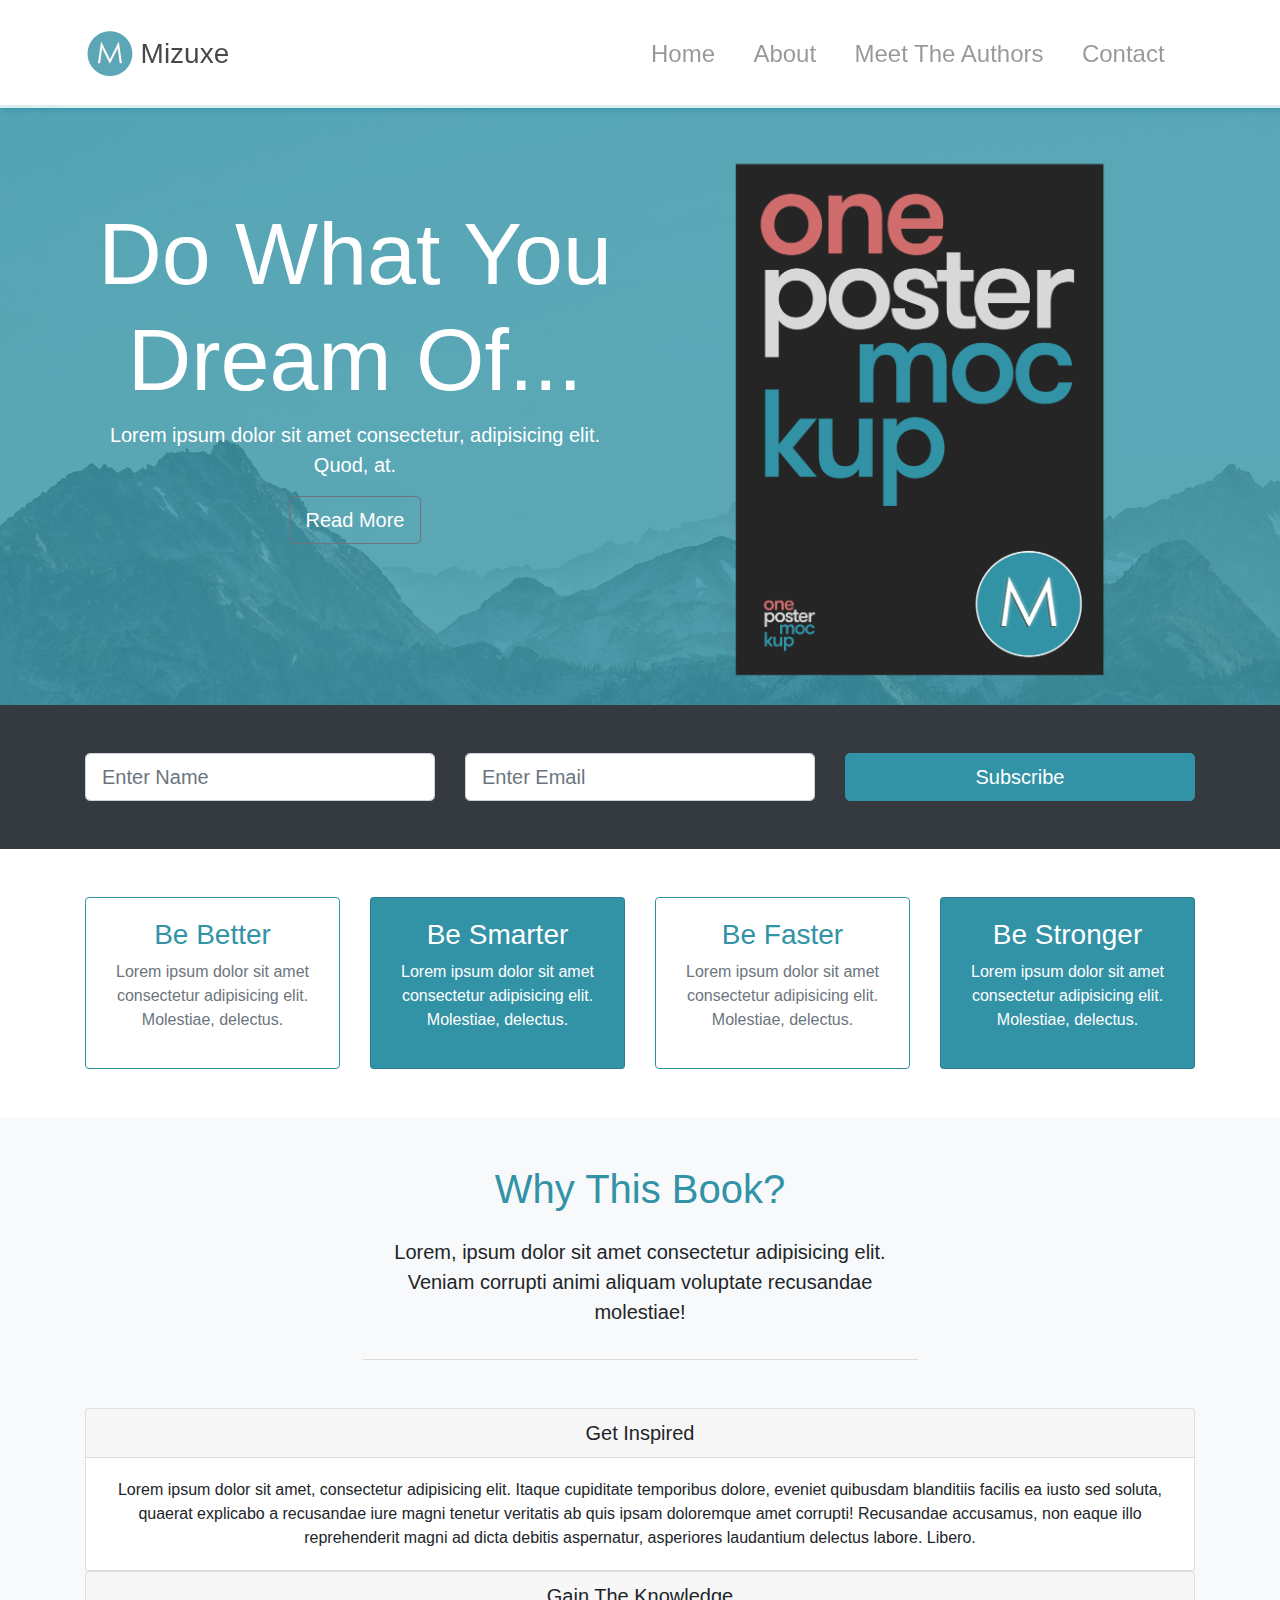
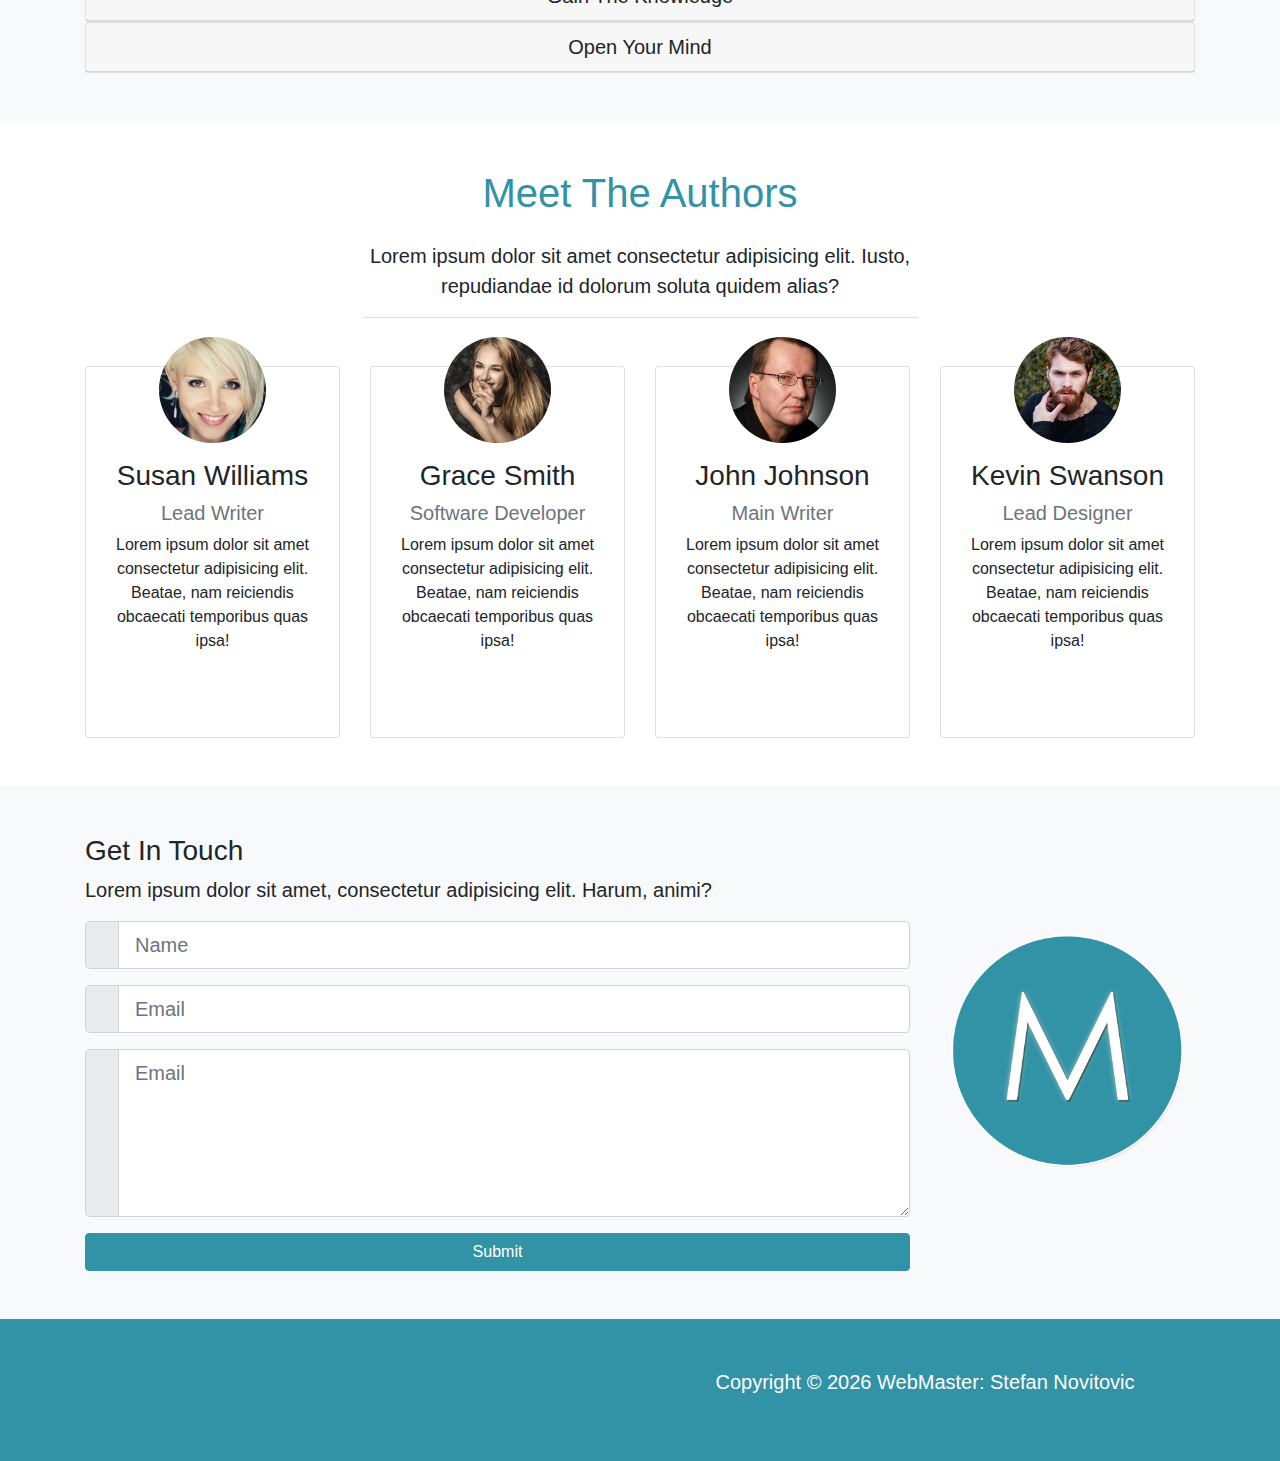
<file: mazux - finished/index.html>
<!DOCTYPE html>
<html lang="en">

<head>
  <meta charset="UTF-8">
  <meta name="viewport" content="width=device-width, initial-scale=1.0">
  <meta http-equiv="X-UA-Compatible" content="ie=edge">
  <link rel="stylesheet" href="https://use.fontawesome.com/releases/v5.0.13/css/all.css" integrity="sha384-DNOHZ68U8hZfKXOrtjWvjxusGo9WQnrNx2sqG0tfsghAvtVlRW3tvkXWZh58N9jp"
    crossorigin="anonymous">
  <link rel="stylesheet" href="css/bootstrap.css">
  <link rel="stylesheet" href="css/style.css">
  <title>Mizuxe by SN</title>
</head>

<body id="home" data-spy="scroll" data-target="#main-nav">
  <!-- Navigation Section -->
      <nav class="navbar navbar-expand-md navbar-light fixed-top py-4" id="main-nav">
        <div class="container">
          <a href="#home" class="navbar-brand">
            <img src="img/mlogo.png" alt="" width="50" height="50">
            <h3 class="d-inline align-middle">Mizuxe</h3>
          </a>
          <button class="navbar-toggler" data-toggle="collapse" data-target="#navbarCollapse">
            <span class="navbar-toggler-icon"></span>
          </button>
          <div class="collapse navbar-collapse" id="navbarCollapse">
            <ul class="navbar-nav ml-auto">
              <li class="nav-item">
                <a href="#home" class="nav-link">Home</a>
              </li>
              <li class="nav-item">
                <a href="#about" class="nav-link">About</a>
              </li>
              <li class="nav-item">
                <a href="#authors" class="nav-link">Meet The Authors</a>
              </li>
              <li class="nav-item">
                <a href="#contact" class="nav-link">Contact</a>
              </li>
            </ul>

          </div>
        </div>
      </nav>

    <!-- Showcase -->
    <section id="showcase" class="py-5">
      <div class="primary-overlay text-white">
        <div class="container">
          <div class="row">
            <div class="col-lg-6 text-center">
              <h1 class="display-2 mt-5 pt-5">
                Do What You Dream Of...
              </h1>
              <p class="lead">Lorem ipsum dolor sit amet consectetur, adipisicing elit. Quod, at.</p>
              <a href="" class="btn btn-outline-secondary btn-lg text-white">
               <i class="fas fa-arrow-right"></i> Read More
              </a>
            </div>
            <div class="col-lg-6">
                <img src="img/book.png" alt="book" class="img-fluid d-none d-lg-block">
            </div>

          </div>
        </div>
      </div>
    </section>

    <!-- Newsletter -->
    <section id="newsletter" class="bg-dark text-white py-5">
      <div class="container">
        <div class="row">
          <div class="col-md-4">
              <input type="text" class="form-control form-control-lg mb-resp" placeholder="Enter Name">
          </div>
          <div class="col-md-4">
              <input type="email" class="form-control form-control-lg mb-resp" placeholder="Enter Email">
          </div>
          <div class="col-md-4">
              <button class="btn btn-primary btn-lg btn-block">
                <i class="fas fa-envelope-open-o"></i>Subscribe
              </button>
          </div>
        </div>
      </div>
    </section>

    <!-- Boxes -->
    <section id="boxes" class="py-5">
      <div class="container">
        <div class="row">
          <div class="col-md-3">
            <div class="card text-center border-primary mb-resp">
              <div class="card-body">
                <h3 class="text-primary">
                  Be Better
                </h3>
                <p class="text-muted">Lorem ipsum dolor sit amet consectetur adipisicing elit. Molestiae, delectus.</p>
              </div>
            </div>
          </div>
          <div class="col-md-3">
            <div class="card text-center bg-primary text-white mb-resp">
                <div class="card-body">
                  <h3 class="text-white">
                    Be Smarter
                  </h3>
                  <p>Lorem ipsum dolor sit amet consectetur adipisicing elit. Molestiae, delectus.</p>
                </div>
              </div>
          </div>
          <div class="col-md-3">
            <div class="card text-center border-primary mb-resp">
                <div class="card-body">
                  <h3 class="text-primary">
                    Be Faster
                  </h3>
                  <p class="text-muted">Lorem ipsum dolor sit amet consectetur adipisicing elit. Molestiae, delectus.</p>
                </div>
              </div>
          </div>
          <div class="col-md-3">
            <div class="card text-center bg-primary text-white">
              <div class="card-body">
                <h3 class="text-white">
                  Be Stronger
                </h3>
                <p>Lorem ipsum dolor sit amet consectetur adipisicing elit. Molestiae, delectus.</p>
              </div>
            </div></div>
        </div>
      </div>
    </section>

    <!-- About / Why Section -->
    <section id="about" class="py-5 text-center bg-light">
      <div class="container">
        <div class="row">
          <div class="col">
            <div class="info-header mb-5">
              <h1 class="text-primary pb-3">
                Why This Book?
              </h1>
              <p class="lead pb-3">
                Lorem, ipsum dolor sit amet consectetur adipisicing elit. Veniam corrupti animi aliquam voluptate recusandae molestiae!
              </p>
            </div>
            <!-- Accordion -->
            <div id="accordion">
              <div class="card">
                <div class="card-header">

                  <h5 class="mb-0">
                    <div href="#collapse1" data-toggle="collapse" data-parent="#accordion">
                      <i class="fas fa-arrow-circle-down"></i>Get Inspired
                    </div>
                  </h5>
                </div>
                <div id="collapse1" class="collapse show">
                  <div class="card-body">
                    Lorem ipsum dolor sit amet, consectetur adipisicing elit. Itaque cupiditate temporibus dolore, 
                    eveniet quibusdam blanditiis facilis ea iusto sed soluta, quaerat explicabo a recusandae iure
                     magni tenetur veritatis ab quis ipsam doloremque amet corrupti! Recusandae accusamus, non eaque
                     illo reprehenderit magni ad dicta debitis aspernatur, asperiores laudantium delectus labore. Libero.
                  </div>
                </div>
              </div>

              <div class="card">
                  <div class="card-header">
  
                    <h5 class="mb-0">
                      <div href="#collapse2" data-toggle="collapse" data-parent="#accordion">
                        <i class="fas fa-arrow-circle-down"></i>Gain The Knowledge
                      </div>
                    </h5>
                  </div>
                  <div id="collapse2" class="collapse">
                    <div class="card-body">
                      Lorem ipsum dolor sit amet, consectetur adipisicing elit. Itaque cupiditate temporibus dolore, 
                      eveniet quibusdam blanditiis facilis ea iusto sed soluta, quaerat explicabo a recusandae iure
                       magni tenetur veritatis ab quis ipsam doloremque amet corrupti! Recusandae accusamus, non eaque
                       illo reprehenderit magni ad dicta debitis aspernatur, asperiores laudantium delectus labore. Libero.
                    </div>
                  </div>
                </div>

                <div class="card">
                    <div class="card-header">
    
                      <h5 class="mb-0">
                        <div href="#collapse3" data-toggle="collapse" data-parent="#accordion">
                          <i class="fas fa-arrow-circle-down"></i>Open Your Mind
                        </div>
                      </h5>
                    </div>
                    <div id="collapse3" class="collapse">
                      <div class="card-body">
                        Lorem ipsum dolor sit amet, consectetur adipisicing elit. Itaque cupiditate temporibus dolore, 
                        eveniet quibusdam blanditiis facilis ea iusto sed soluta, quaerat explicabo a recusandae iure
                         magni tenetur veritatis ab quis ipsam doloremque amet corrupti! Recusandae accusamus, non eaque
                         illo reprehenderit magni ad dicta debitis aspernatur, asperiores laudantium delectus labore. Libero.
                      </div>
                    </div>
                  </div>
            </div>
          </div>
        </div>
      </div>
    </section>

    <!-- Authors -->

    <section id="authors" class="my-5 text-center">
      <div class="container">
        <div class="row">
          <div class="col">
            <div class="info-header mb-5">
              <h1 class="text-primary pb-3">
                  Meet The Authors
              </h1>
              <p class="lead">
                Lorem ipsum dolor sit amet consectetur adipisicing elit. Iusto, repudiandae id dolorum soluta quidem alias?
              </p>
            </div>
          </div>
        </div>

            <div class="row">
              <div class="col-lg-3 col-md-6">
                <div class="card">
                  <div class="card-body">
                    <img src="img/person1.jpg" alt="" class="img-fluid rounded-circle w-50 mb-3">
                    <h3>Susan Williams</h3>
                    <h5 class="text-muted">Lead Writer</h5>
                    <p>Lorem ipsum dolor sit amet consectetur adipisicing elit. Beatae, nam reiciendis obcaecati temporibus quas ipsa!</p>
                    <div class="d-flex justify-content-center">
                      <div class="p-4">
                        <a href="https://facebook.com">
                          <i class="fab fa-facebook">
                          </i>
                        </a>
                      </div>
                      <div class="p-4">
                          <a href="https://twitter.com">
                            <i class="fab fa-twitter">
                            </i>
                          </a>
                      </div>
                      <div class="p-4">
                          <a href="https://instagram.com">
                            <i class="fab fa-instagram">
                            </i>
                          </a>
                    </div>
                  </div>
                </div>
              </div>
            </div>
            <div class="col-lg-3 col-md-6">
                <div class="card">
                  <div class="card-body">
                    <img src="img/person2.jpg" alt="" class="img-fluid rounded-circle w-50 mb-3">
                    <h3>Grace Smith</h3>
                    <h5 class="text-muted">Software Developer</h5>
                    <p>Lorem ipsum dolor sit amet consectetur adipisicing elit. Beatae, nam reiciendis obcaecati temporibus quas ipsa!</p>
                    <div class="d-flex justify-content-center">
                      <div class="p-4">
                        <a href="https://facebook.com">
                          <i class="fab fa-facebook">
                          </i>
                        </a>
                      </div>
                      <div class="p-4">
                          <a href="https://twitter.com">
                            <i class="fab fa-twitter">
                            </i>
                          </a>
                      </div>
                      <div class="p-4">
                          <a href="https://instagram.com">
                            <i class="fab fa-instagram">
                            </i>
                          </a>
                    </div>
                  </div>
                </div>
              </div>
            </div>

            <div class="col-lg-3 col-md-6">
                <div class="card">
                  <div class="card-body">
                    <img src="img/person3.jpg" alt="" class="img-fluid rounded-circle w-50 mb-3">
                    <h3>John Johnson</h3>
                    <h5 class="text-muted">Main Writer</h5>
                    <p>Lorem ipsum dolor sit amet consectetur adipisicing elit. Beatae, nam reiciendis obcaecati temporibus quas ipsa!</p>
                    <div class="d-flex justify-content-center">
                      <div class="p-4">
                        <a href="https://facebook.com">
                          <i class="fab fa-facebook">
                          </i>
                        </a>
                      </div>
                      <div class="p-4">
                          <a href="https://twitter.com">
                            <i class="fab fa-twitter">
                            </i>
                          </a>
                      </div>
                      <div class="p-4">
                          <a href="https://instagram.com">
                            <i class="fab fa-instagram">
                            </i>
                          </a>
                    </div>
                  </div>
                </div>
              </div>
            </div>

            <div class="col-lg-3 col-md-6">
                <div class="card">
                  <div class="card-body">
                    <img src="img/person4.jpg" alt="" class="img-fluid rounded-circle w-50 mb-3">
                    <h3>Kevin Swanson</h3>
                    <h5 class="text-muted">Lead Designer</h5>
                    <p>Lorem ipsum dolor sit amet consectetur adipisicing elit. Beatae, nam reiciendis obcaecati temporibus quas ipsa!</p>
                    <div class="d-flex justify-content-center">
                      <div class="p-4">
                        <a href="https://facebook.com">
                          <i class="fab fa-facebook">
                          </i>
                        </a>
                      </div>
                      <div class="p-4">
                          <a href="https://twitter.com">
                            <i class="fab fa-twitter">
                            </i>
                          </a>
                      </div>
                      <div class="p-4">
                          <a href="https://instagram.com">
                            <i class="fab fa-instagram">
                            </i>
                          </a>
                    </div>
                  </div>
                </div>
              </div>
            </div>
        </div>
      </div>
    </section>

    <!-- Contact -->

    <section id="contact" class="bg-light py-5">
      <div class="container">
        <div class="row">
          <div class="col-lg-9">
            <h3>Get In Touch</h3>
            <p class="lead">Lorem ipsum dolor sit amet, consectetur adipisicing elit. Harum, animi?</p>
            <form action="">
              <div class="input-group input-group-lg mb-3">
                <div class="input-group-prepend">
                  <span class="input-group-text">
                    <i class="fas fa-user"> </i>
                  </span>
                </div>
                <input type="text" class="form-control" placeholder="Name">
              </div>
              <div class="input-group input-group-lg mb-3">
                  <div class="input-group-prepend">
                    <span class="input-group-text">
                      <i class="fas fa-envelope"> </i>
                    </span>
                  </div>
                  <input type="text" class="form-control" placeholder="Email">
                </div>
                <div class="input-group input-group-lg mb-3">
                    <div class="input-group-prepend">
                      <span class="input-group-text">
                        <i class="fas fa-pencil-alt"> </i>
                      </span>
                    </div>
                    <textarea class="form-control" rows="5" placeholder="Email" placeholder="Message"></textarea>
                  </div>

                  <input type="submit" value="Submit" class="btn btn-primary btn-block btn-large">
            </form>
          </div>
          <div class="col-lg-3 align-self-center">
            <img src="img/mlogo.png" alt="" class="img-fluid">
          </div>
        </div>
      </div>
    </section>

    <!-- Footer -->
    
    <footer id="main-footer" class="py-5 bg-primary text-white">
      <div class="container">
        <div class="row text-center">
          <div class="col-md-6 ml-auto">
            <p class="lead">
              Copyright &copy;  
              <span id="year"></span> WebMaster: Stefan Novitovic
            </p>
          </div>
        </div>
      </div>
    </footer>
  <script src="http://code.jquery.com/jquery-3.3.1.min.js" integrity="sha256-FgpCb/KJQlLNfOu91ta32o/NMZxltwRo8QtmkMRdAu8="
    crossorigin="anonymous"></script>
  <script src="https://cdnjs.cloudflare.com/ajax/libs/popper.js/1.14.3/umd/popper.min.js" integrity="sha384-ZMP7rVo3mIykV+2+9J3UJ46jBk0WLaUAdn689aCwoqbBJiSnjAK/l8WvCWPIPm49"
    crossorigin="anonymous"></script>
  <script src="https://stackpath.bootstrapcdn.com/bootstrap/4.1.1/js/bootstrap.min.js" integrity="sha384-smHYKdLADwkXOn1EmN1qk/HfnUcbVRZyYmZ4qpPea6sjB/pTJ0euyQp0Mk8ck+5T"
    crossorigin="anonymous"></script>

  <script>
    // Get the current year for the copyright
    $('#year').text(new Date().getFullYear());

    // Scrollspy

    $('body').scrollspy({target: '#main-nav'});

    // Smooth Scrolling

    $("#main-nav a").on('click', function(event){
            if(this.hash !== ""){
                event.preventDefault();

                const hash = this.hash;

                $('html, body').animate({
                    scrollTop: $(hash).offset().top 
                }, 800, function (){
                    window.location.hash = hash;
                });
           }
        });
  </script>
</body>

</html>
</file>
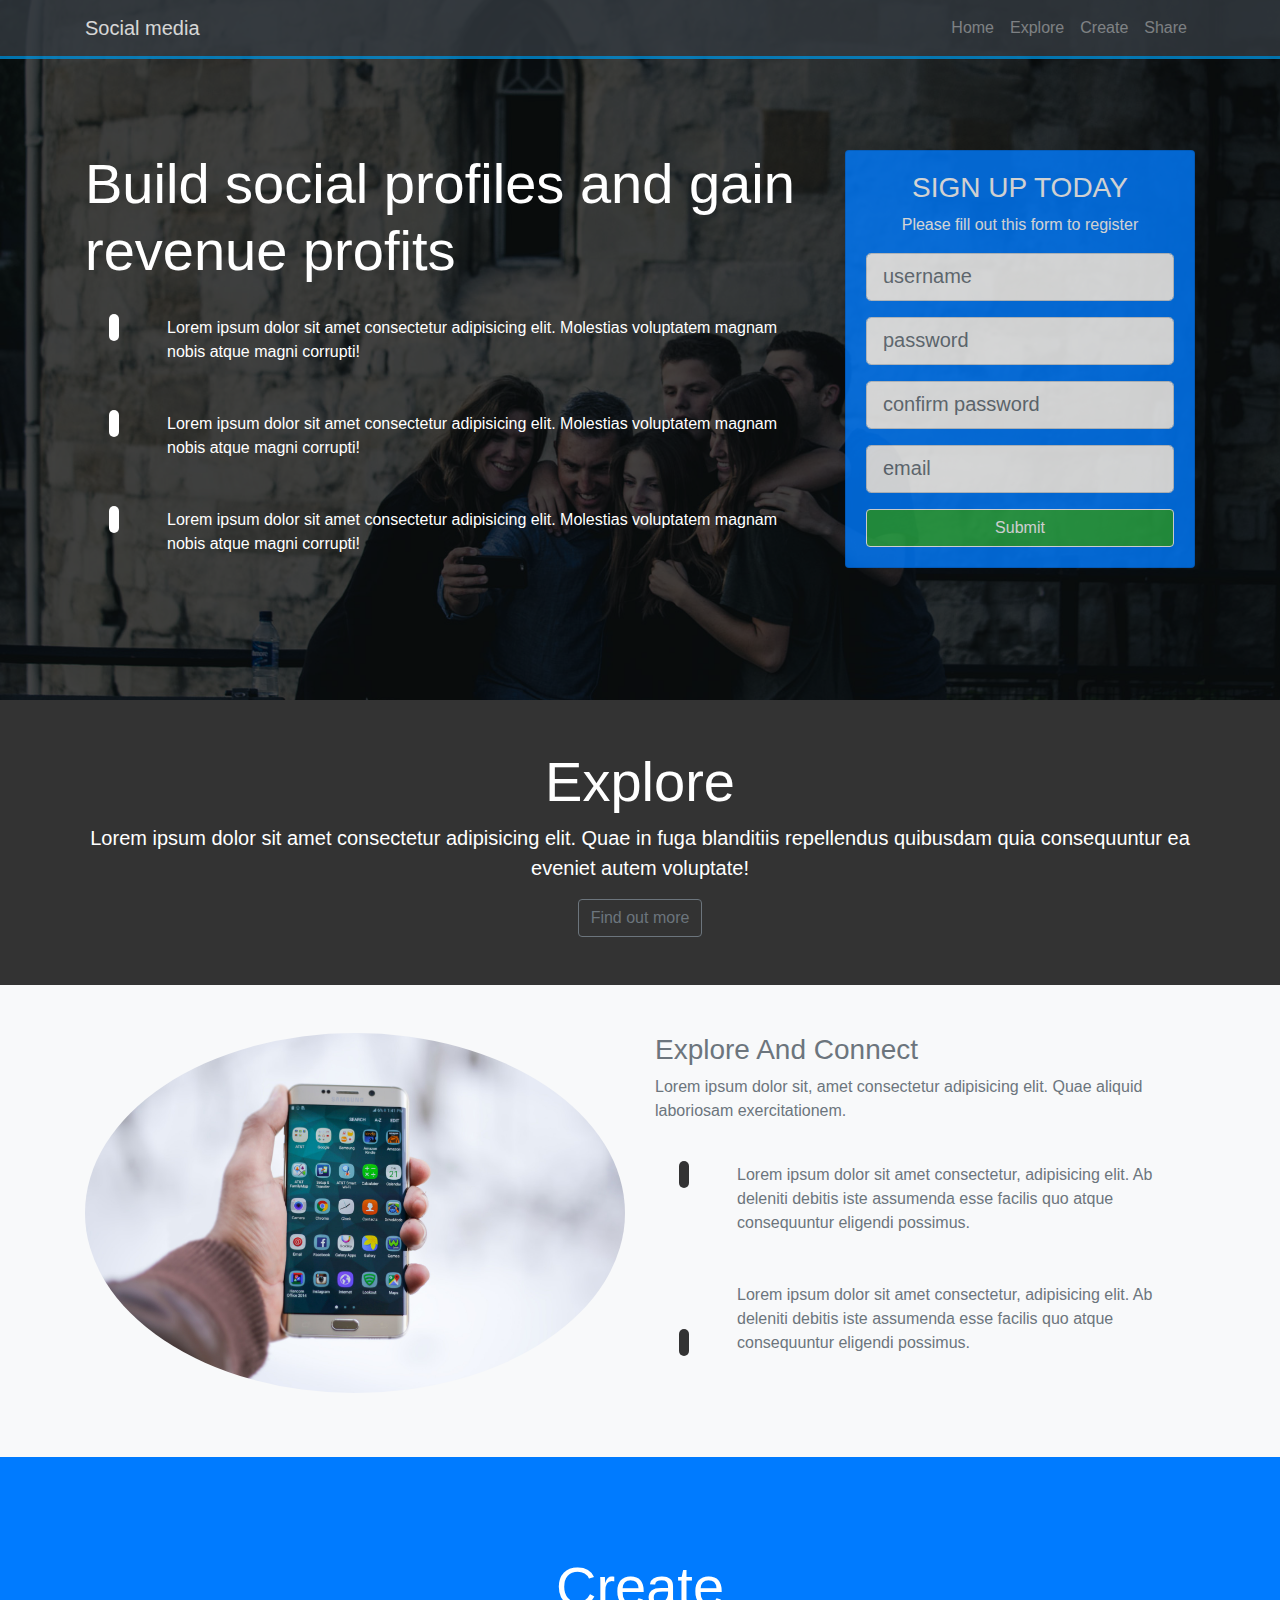
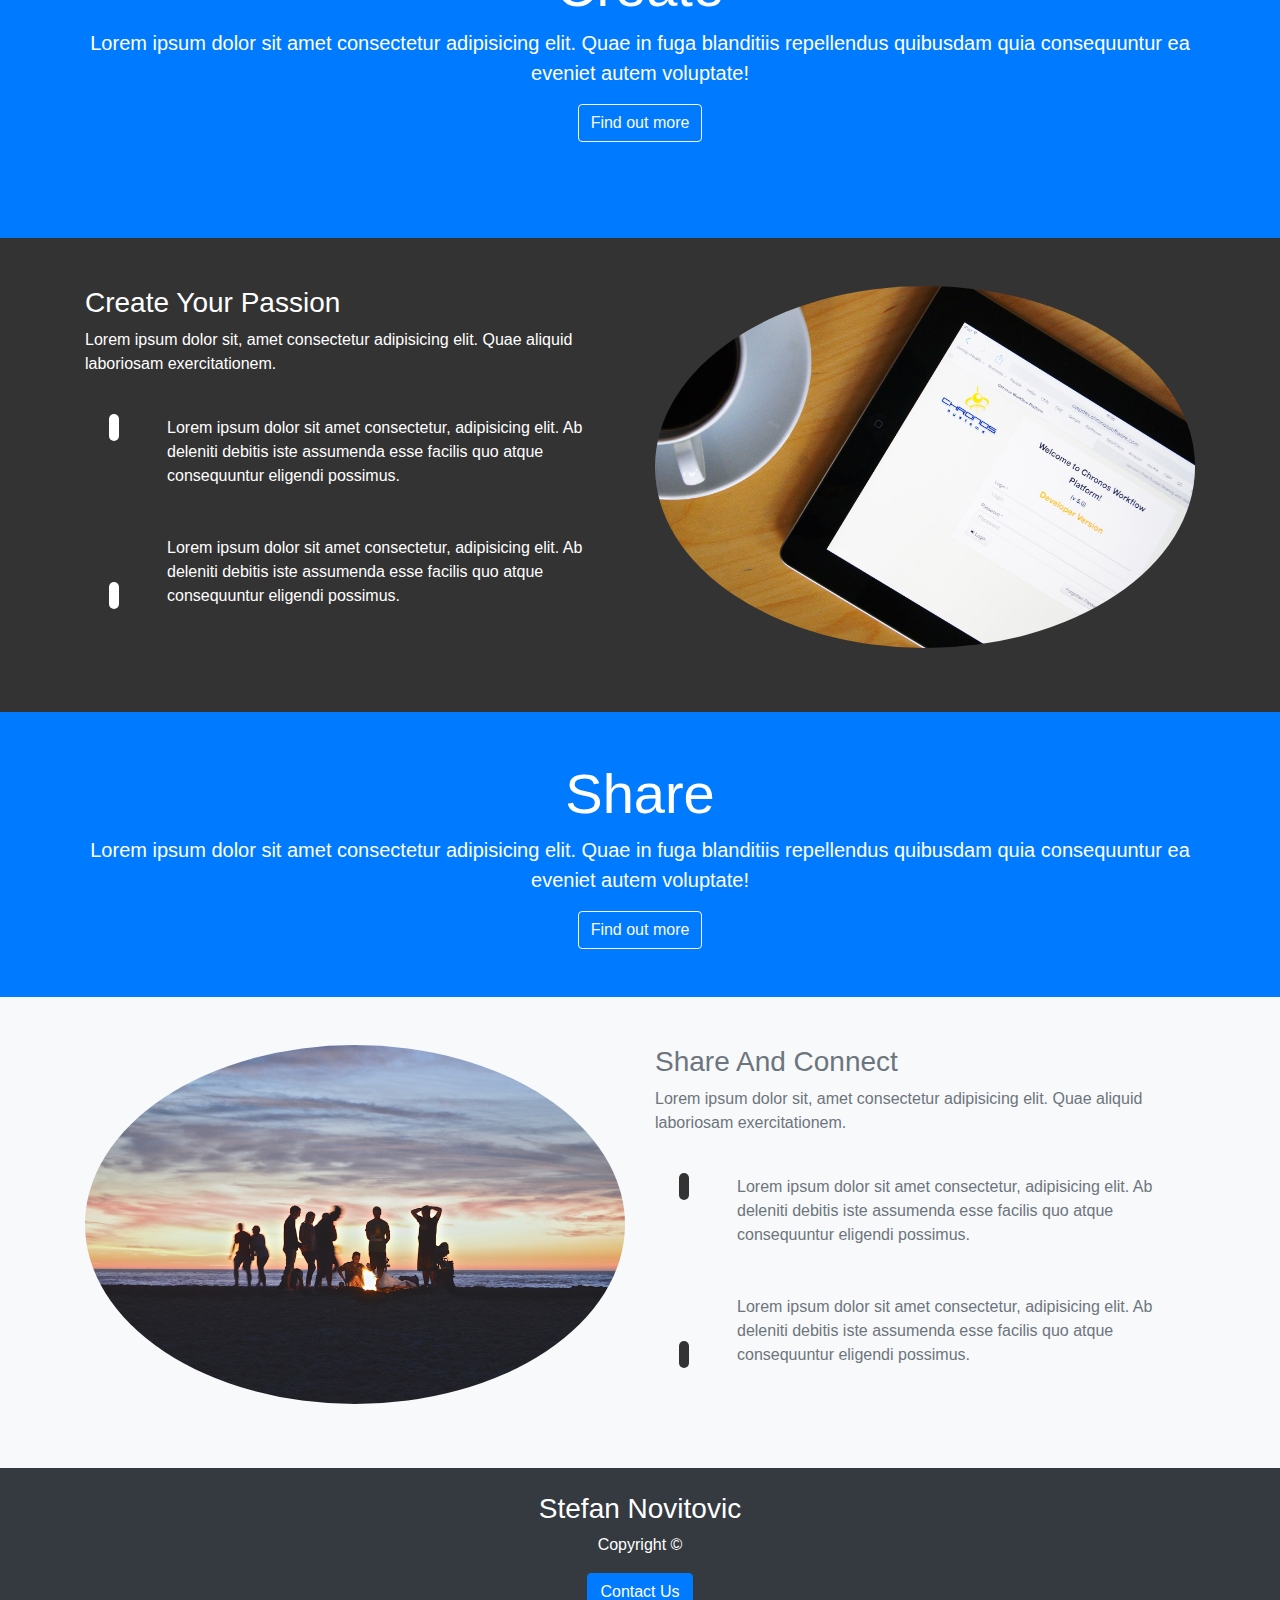
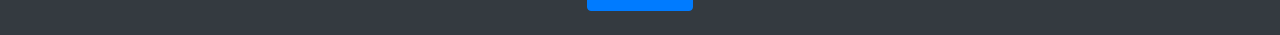
<file: socialtheme-finished/index.html>
<!DOCTYPE html>
<html lang="en">
<head>
    <meta charset="UTF-8">
    <meta name="viewport" content="width=device-width, initial-scale=1.0">
    <meta http-equiv="X-UA-Compatible" content="ie=edge">
    <link rel="stylesheet" href="https://stackpath.bootstrapcdn.com/bootstrap/4.3.1/css/bootstrap.min.css" 
    integrity="sha384-ggOyR0iXCbMQv3Xipma34MD+dH/1fQ784/j6cY/iJTQUOhcWr7x9JvoRxT2MZw1T"
     crossorigin="anonymous">
     <link rel="stylesheet" href="https://use.fontawesome.com/releases/v5.9.0/css/all.css" integrity="sha384-i1LQnF23gykqWXg6jxC2ZbCbUMxyw5gLZY6UiUS98LYV5unm8GWmfkIS6jqJfb4E" crossorigin="anonymous">
     <link rel="stylesheet" href="css/style.css">
    <title>LoopLab Social Theme</title>
    
</head>
<body data-spy="scroll" data-target="#main-nav" id="home">
    <nav class="navbar navbar-expand-lg bg-dark navbar-dark fixed-top" id="main-nav">
        <div class="container">
            <a href="index.html" class="navbar-brand">Social media</a>
            <button class="navbar-toggler" data-toggle="collapse" data-target="#collapseMenu"><i class="fas fa-chevron-circle-down"></i></button>
            <div class="collapse navbar-collapse" id="collapseMenu">
                <ul class="navbar-nav ml-auto">
                    <li class="nav-item"><a href="#home-section" class="nav-link">Home</a></li>
                    <li class="nav-item"><a href="#explore-section-head" class="nav-link">Explore</a></li>
                    <li class="nav-item"><a href="#create-section-head" class="nav-link">Create</a></li>
                    <li class="nav-item"><a href="#share-section-head" class="nav-link">Share</a></li>
                </ul>
            </div>
        </div>
    </nav>
    <!-- Home Section -->

    <header id="home-section">
        <div class="dark-overlay">
            <div class="home-inner container">
                <div class="row">
                    <div class="col-lg-8 d-none d-lg-block">
                        <h1 class="display-4">Build <strong>social</strong> profiles and gain revenue <strong>profits</strong></h1>
                        <div class="d-flex">
                            <div class="p-4 align-self-start">
                                <i class="fas fa-check fa-2x"></i>
                            </div>
                            <div class="p-4 align-self-end">
                                Lorem ipsum dolor sit amet consectetur adipisicing elit. Molestias voluptatem magnam nobis atque magni corrupti!
                            </div>
                        </div>
                        <div class="d-flex">
                            <div class="p-4 align-self-start">
                                <i class="fas fa-check fa-2x"></i>
                            </div>
                            <div class="p-4 align-self-end">
                                Lorem ipsum dolor sit amet consectetur adipisicing elit. Molestias voluptatem magnam nobis atque magni corrupti!
                            </div>
                        </div>
                        <div class="d-flex">
                            <div class="p-4 align-self-start">
                                <i class="fas fa-check fa-2x"></i>
                            </div>
                            <div class="p-4 align-self-end">
                                Lorem ipsum dolor sit amet consectetur adipisicing elit. Molestias voluptatem magnam nobis atque magni corrupti!
                            </div>
                        </div>
                    </div>

                    <div class="col-lg-4">
                        <div class="card bg-primary text-center card-form">
                            <div class="card-body">
                                <h3>SIGN UP TODAY</h3>
                                <p>Please fill out this form to register</p>
                                <form action="">
                                    <div class="form-group">
                                        <input type="text" name="username" id="username" class="form-control form-control-lg" placeholder="username">
                                    </div>
                                    <div class="form-group">
                                        <input type="password" name="password" id="password" class="form-control form-control-lg" placeholder="password">
                                    </div>
                                    <div class="form-group">
                                        <input type="password" name="confirmPassword" id="confirmPassword" class="form-control form-control-lg" placeholder="confirm password">
                                    </div>
                                    <div class="form-group">
                                        <input type="email" name="email" id="email" class="form-control form-control-lg" placeholder="email">
                                    </div>
                                    <input type="submit" value="Submit" class="btn btn-success btn-outline-light btn-block">
                                </form>
                            </div>
                        </div>
                    </div>
                </div>
            </div>
        </div>
    </header>

    <!-- Explore Head  -->

    <section id="explore-section-head">
        <div class="container">
            <div class="row">
                <div class="col text-center py-5">
                    <h1 class="display-4">Explore</h1>
                    <p class="lead">Lorem ipsum dolor sit amet consectetur adipisicing elit. 
                        Quae in fuga blanditiis repellendus quibusdam quia consequuntur ea eveniet autem voluptate!</p>
                    <a href="#" class="btn btn-outline-secondary">Find out more</a>    
                </div>
            </div>
        </div>
    </section>

    <!-- Explore Section-->
    
    <section id="explore-section" class="bg-light text-muted py-5">
        <div class="container">
            <div class="row">
                <div class="col-lg-6">
                    <img src="img/explore-section1.jpg" alt="" class="img-fluid mb-3 rounded-circle">
                </div>
                <div class="col-lg-6">
                    <h3>Explore And Connect</h3>
                    <p>Lorem ipsum dolor sit, amet consectetur adipisicing elit. Quae aliquid laboriosam exercitationem.</p>
                    <div class="d-flex">
                        <div class="p-4 align-self-start">
                            <i class="fas fa-check fa-2x"></i>
                        </div>
                        <div class="p-4 align-self-end">
                            Lorem ipsum dolor sit amet consectetur, adipisicing elit. Ab deleniti debitis iste assumenda esse facilis quo atque consequuntur eligendi possimus.
                        </div>
                    </div>
                    <div class="d-flex">
                        <div class="p-4 align-self-end">
                            <i class="fas fa-check fa-2x"></i>
                        </div>
                        <div class="p-4 align-self-end">
                                Lorem ipsum dolor sit amet consectetur, adipisicing elit. Ab deleniti debitis iste assumenda esse facilis quo atque consequuntur eligendi possimus.
                            </div>
                    </div>
                </div>
            </div>
        </div>
    </section>

    <!-- Create Head  -->

    <section id="create-section-head" class="bg-primary text-white py-5"> 
            <div class="container">
                <div class="row">
                    <div class="col text-center py-5">
                        <h1 class="display-4">Create</h1>
                        <p class="lead">Lorem ipsum dolor sit amet consectetur adipisicing elit. 
                            Quae in fuga blanditiis repellendus quibusdam quia consequuntur ea eveniet autem voluptate!</p>
                        <a href="#" class="btn btn-outline-light">Find out more</a>    
                    </div>
                </div>
            </div>
        </section>
    
        <!-- Create Section-->
        
        <section id="create-section" class="py-5 ">
            <div class="container">
                <div class="row">
                    <div class="col-lg-6 order-2">
                        <img src="img/create-section1.jpg" alt="" class="img-fluid mb-3 rounded-circle">
                    </div>
                    <div class="col-lg-6 order-1">
                        <h3>Create Your Passion</h3>
                        <p>Lorem ipsum dolor sit, amet consectetur adipisicing elit. Quae aliquid laboriosam exercitationem.</p>
                        <div class="d-flex">
                            <div class="p-4 align-self-start">
                                <i class="fas fa-check fa-2x"></i>
                            </div>
                            <div class="p-4 align-self-end">
                                Lorem ipsum dolor sit amet consectetur, adipisicing elit. Ab deleniti debitis iste assumenda esse facilis quo atque consequuntur eligendi possimus.
                            </div>
                        </div>
                        <div class="d-flex">
                            <div class="p-4 align-self-end">
                                <i class="fas fa-check fa-2x"></i>
                            </div>
                            <div class="p-4 align-self-end">
                                    Lorem ipsum dolor sit amet consectetur, adipisicing elit. Ab deleniti debitis iste assumenda esse facilis quo atque consequuntur eligendi possimus.
                                </div>
                        </div>
                    </div>
                </div>
            </div>
        </section>

    
    <!-- Share Head  -->

    <section id="share-section-head" class="bg-primary">
        <div class="container">
            <div class="row">
                <div class="col text-center py-5">
                    <h1 class="display-4">Share</h1>
                    <p class="lead">Lorem ipsum dolor sit amet consectetur adipisicing elit. 
                        Quae in fuga blanditiis repellendus quibusdam quia consequuntur ea eveniet autem voluptate!</p>
                    <a href="#" class="btn btn-outline-light">Find out more</a>    
                </div>
            </div>
        </div>
    </section>
    
    <!-- Share Section-->
    
    <section id="share-section" class="bg-light text-muted py-5">
        <div class="container">
            <div class="row">
                <div class="col-sm-6">
                    <img src="img/share-section1.jpg" alt="" class="img-fluid mb-3 rounded-circle">
                </div>
                <div class="col-sm-6">
                    <h3>Share And Connect</h3>
                    <p>Lorem ipsum dolor sit, amet consectetur adipisicing elit. Quae aliquid laboriosam exercitationem.</p>
                    <div class="d-flex">
                        <div class="p-4 align-self-start">
                            <i class="fas fa-check fa-2x"></i>
                        </div>
                        <div class="p-4 align-self-end">
                            Lorem ipsum dolor sit amet consectetur, adipisicing elit. Ab deleniti debitis iste assumenda esse facilis quo atque consequuntur eligendi possimus.
                        </div>
                    </div>
                    <div class="d-flex">
                        <div class="p-4 align-self-end">
                            <i class="fas fa-check fa-2x"></i>
                        </div>
                        <div class="p-4 align-self-end">
                                Lorem ipsum dolor sit amet consectetur, adipisicing elit. Ab deleniti debitis iste assumenda esse facilis quo atque consequuntur eligendi possimus.
                            </div>
                    </div>
                </div>
            </div>
        </div>
    </section>

    <!-- Footer -->
    <footer id="main-footer" class="bg-dark">
        <div class="container">
            <div class="row">
                <div class="col text-center py-4">
                    <h3>Stefan Novitovic</h3>
                    <p>Copyright &copy; <span id="year"></span></p>
                    <button class="btn btn-primary" data-toggle="modal" data-target="#footerContactForm">Contact Us</button>
                </div>
            </div>
        </div>
    </footer>

    <!-- Contact Modal Form -->
    <div class="modal fade text-dark" id="footerContactForm">
        <div class="modal-dialog">
            <div class="modal-content">
                <div class="modal-header">
                    <h5 class="modal-title">
                        Contact Us
                    </h5>
                    <button class="close" data-dismiss="modal">
                        <span>&times;</span>
                    </button>
                </div>
                <div class="modal-body">
                    <form action="">
                        <div class="form-group">
                            <label for="fname">Name</label>
                            <input type="text" name="fname" id="fname" class="form-control" placeholder="Enter your name">
                        </div>
                        <div class="form-group">
                                <label for="name">Last Name</label>
                                <input type="text" name="lname" id="lname" class="form-control" placeholder="Enter your last name">
                        </div>
                        <div class="form-group">
                            <label for="email">Email</label>
                            <input type="email" name="email" id="email" class="form-control" placeholder="Enter your email">
                        </div>
                        <div class="form-group">
                            <label for="message">Message</label>
                            <textarea name="message" id="" cols="20" rows="10" class="form-control"></textarea>
                        </div>
                    </form>
                </div>
                <div class="modal-footer">
                        <button class="btn btn-primary btn-block">Send</button>
                </div>
            </div>
        </div>

    </div>

        

   
    <script
    src="https://code.jquery.com/jquery-3.4.1.min.js"
    integrity="sha256-CSXorXvZcTkaix6Yvo6HppcZGetbYMGWSFlBw8HfCJo="
    crossorigin="anonymous"></script>
    <script src="https://cdnjs.cloudflare.com/ajax/libs/popper.js/1.14.7/umd/popper.min.js" integrity="sha384-UO2eT0CpHqdSJQ6hJty5KVphtPhzWj9WO1clHTMGa3JDZwrnQq4sF86dIHNDz0W1" crossorigin="anonymous"></script>
    <script src="https://stackpath.bootstrapcdn.com/bootstrap/4.3.1/js/bootstrap.min.js" integrity="sha384-JjSmVgyd0p3pXB1rRibZUAYoIIy6OrQ6VrjIEaFf/nJGzIxFDsf4x0xIM+B07jRM" crossorigin="anonymous"></script>
</body>
    <script>
        // current year
        $("#year").text(new Date().getFullYear());
        

        // Init scrollspy

        $('body').scrollspy({target: '#main-nav'});

        // Smooth scrolling

        $("#main-nav a").on('click', function(event){
            if(this.hash !== ""){
                event.preventDefault();

                const hash = this.hash;

                $('html, body').animate({
                    scrollTop: $(hash).offset().top 
                }, 800, function (){
                    window.location.hash = hash;
                });
           }
        });
    </script>
</html>
</file>
<file: mazux - finished/css/style.css>
body {
  margin-top: 105px; }

.navbar {
  box-shadow: 2px 2px 5px #3292a6;
  opacity: 0.8;
  background: #fff; }
  .navbar .nav-item {
    font-size: 1.5rem;
    padding-right: 1.4rem; }

#showcase {
  position: relative;
  background: url("../img/mountains.jpg");
  min-height: 600px; }
  #showcase .primary-overlay {
    background: rgba(50, 146, 166, 0.8);
    position: absolute;
    top: 0;
    left: 0;
    width: 100%;
    height: 100%; }

.info-header {
  width: 50%;
  margin: auto;
  border-bottom: 1px #ddd solid; }

#authors img {
  margin-top: -50px; }
#authors .card:hover {
  background: #3292a6;
  color: #fff; }
#authors .fab {
  color: #fff; }

@media (max-width: 768px) {
  #showcase {
    min-height: 500px; }
    #showcase h1 {
      font-size: 4rem; } }
</file>
<file: socialtheme-finished/css/style.css>
body{
    background: #333;
    color: #fff;
}
.navbar{
    border-bottom: #008ed6 3px solid;
    opacity: 0.8;
}
#home-section {
    background: url(../img/home.jpg);
    background-repeat: no-repeat;
    background-size: cover;
    background-attachment: fixed;
    min-height: 700px;
}
#home-section .dark-overlay{
    position: absolute;
    top: 0;
    left: 0;
    width: 100%;
    min-height: 700px;
    background: rgba(0, 0, 0, 0.7);
}
#home-section .home-inner {
    padding-top: 150px;
}
#home-section .card-form{
    opacity: 0.8;
}
#home-section .fas, #create-section .fas {
    color: #008ed6;
    background: #fff;
    padding: 5px;
    border-radius: 5px;
}
#explore-section .fas, #share-section .fas{
    background: #333;
    color: white;
    padding: 5px;
    border-radius: 5px;
}
</file>
